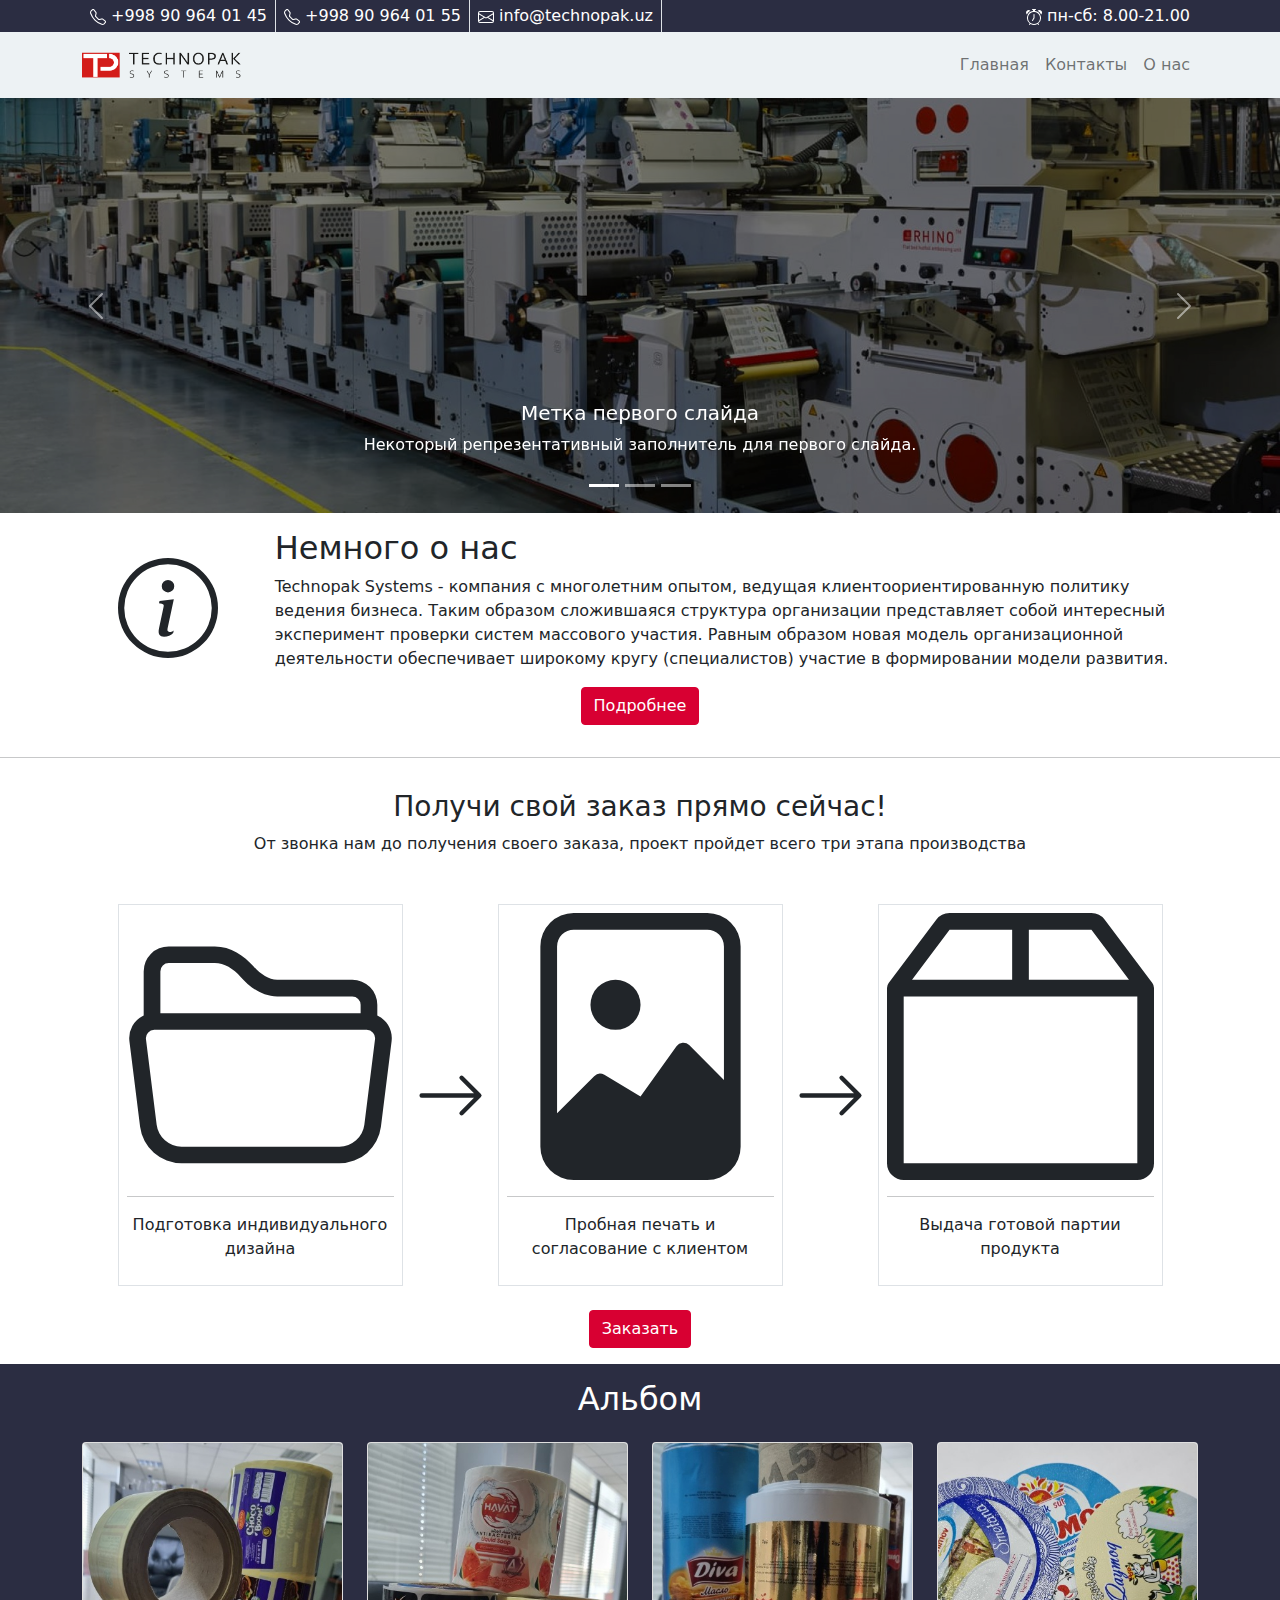
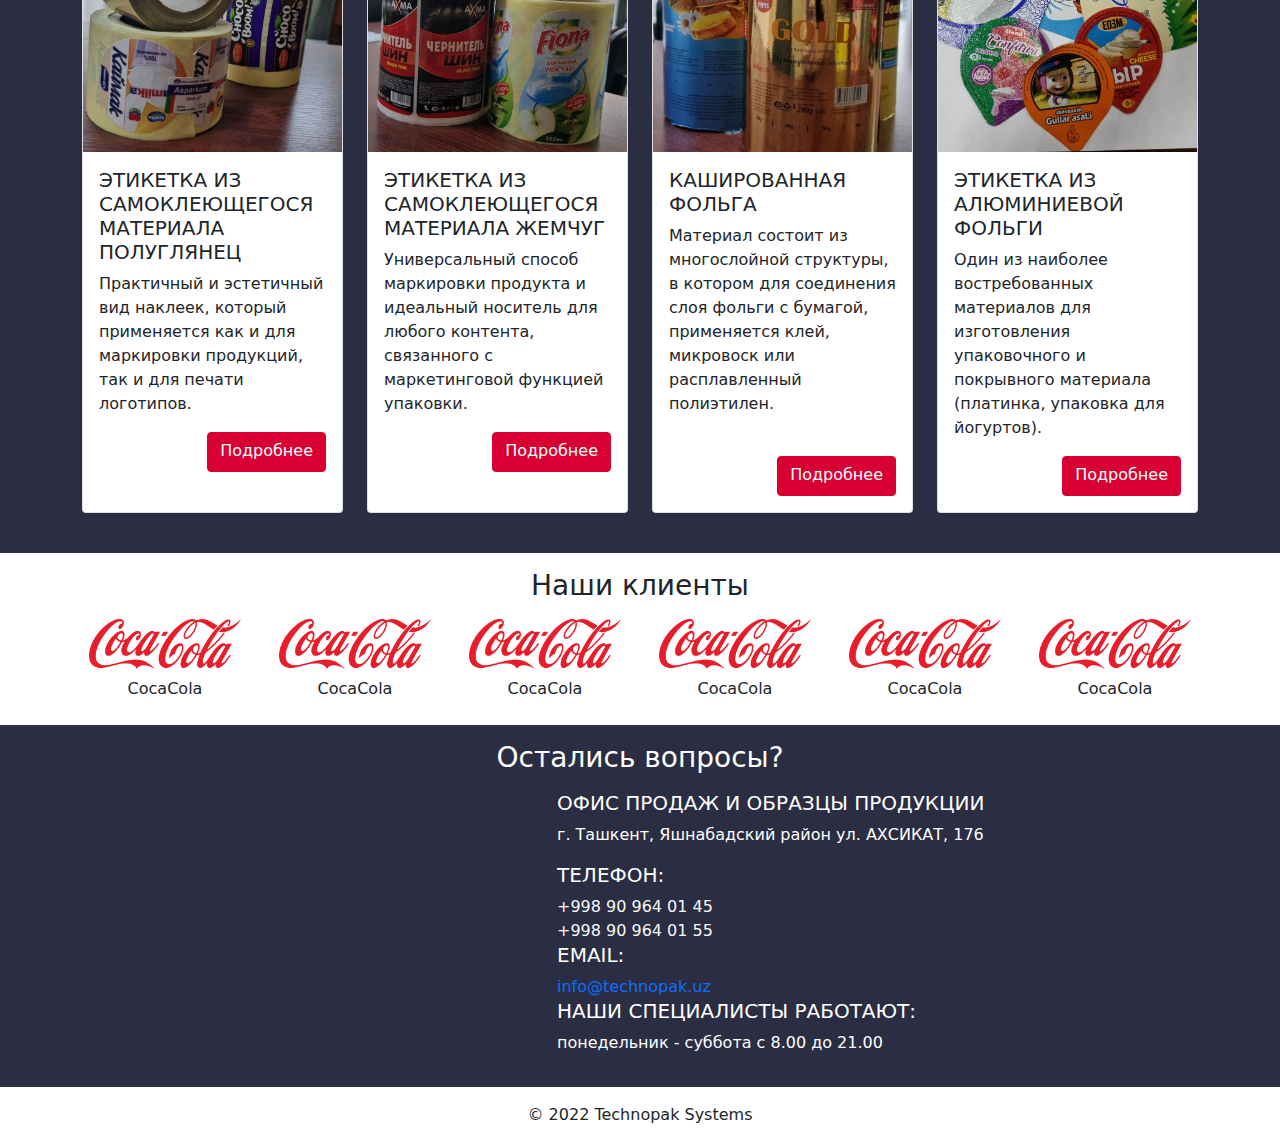
<file: index.html>
<!DOCTYPE html>
<html lang="ru">

<head>
    <meta charset="UTF-8">
    <meta http-equiv="X-UA-Compatible" content="IE=edge">
    <meta name="viewport" content="width=device-width, initial-scale=1.0">
    <link rel="stylesheet" type="text/css" href="bootstrap.css">
    <script src="https://cdn.jsdelivr.net/npm/bootstrap@5.1.3/dist/js/bootstrap.bundle.min.js"
        integrity="sha384-ka7Sk0Gln4gmtz2MlQnikT1wXgYsOg+OMhuP+IlRH9sENBO0LRn5q+8nbTov4+1p" crossorigin="anonymous"
        defer></script>
    <!--<link rel="stylesheet" type="text/css"  href="..\bootstrap-5.0.2\dist\css\bootstrap.css">-->
    <link rel="stylesheet" type="text/css" href="custom.css">
    <title>Главная</title>
</head>

<body>
    <!--Pre-Nav-->
    <div class="pre-nav bg-color10">
        <div class="container">
            <div class="d-flex text-center justify-content-between">
                <div class="d-flex">
                    <a href="tel:+998 90 964 01 45" class="text-white">
                        <div class="py-1 px-2 pre-nav-link border-end">
                            <svg xmlns="http://www.w3.org/2000/svg" width="16" height="16" fill="currentColor"
                                class="bi bi-telephone" viewBox="0 0 16 16">
                                <path
                                    d="M3.654 1.328a.678.678 0 0 0-1.015-.063L1.605 2.3c-.483.484-.661 1.169-.45 1.77a17.568 17.568 0 0 0 4.168 6.608 17.569 17.569 0 0 0 6.608 4.168c.601.211 1.286.033 1.77-.45l1.034-1.034a.678.678 0 0 0-.063-1.015l-2.307-1.794a.678.678 0 0 0-.58-.122l-2.19.547a1.745 1.745 0 0 1-1.657-.459L5.482 8.062a1.745 1.745 0 0 1-.46-1.657l.548-2.19a.678.678 0 0 0-.122-.58L3.654 1.328zM1.884.511a1.745 1.745 0 0 1 2.612.163L6.29 2.98c.329.423.445.974.315 1.494l-.547 2.19a.678.678 0 0 0 .178.643l2.457 2.457a.678.678 0 0 0 .644.178l2.189-.547a1.745 1.745 0 0 1 1.494.315l2.306 1.794c.829.645.905 1.87.163 2.611l-1.034 1.034c-.74.74-1.846 1.065-2.877.702a18.634 18.634 0 0 1-7.01-4.42 18.634 18.634 0 0 1-4.42-7.009c-.362-1.03-.037-2.137.703-2.877L1.885.511z" />
                            </svg>
                            +998 90 964 01 45
                        </div>
                    </a>
                    <a href="tel:+998 90 964 01 55" class="text-white">
                        <div class="py-1 px-2 pre-nav-link border-end">
                            <svg xmlns="http://www.w3.org/2000/svg" width="16" height="16" fill="currentColor"
                                class="bi bi-telephone" viewBox="0 0 16 16">
                                <path
                                    d="M3.654 1.328a.678.678 0 0 0-1.015-.063L1.605 2.3c-.483.484-.661 1.169-.45 1.77a17.568 17.568 0 0 0 4.168 6.608 17.569 17.569 0 0 0 6.608 4.168c.601.211 1.286.033 1.77-.45l1.034-1.034a.678.678 0 0 0-.063-1.015l-2.307-1.794a.678.678 0 0 0-.58-.122l-2.19.547a1.745 1.745 0 0 1-1.657-.459L5.482 8.062a1.745 1.745 0 0 1-.46-1.657l.548-2.19a.678.678 0 0 0-.122-.58L3.654 1.328zM1.884.511a1.745 1.745 0 0 1 2.612.163L6.29 2.98c.329.423.445.974.315 1.494l-.547 2.19a.678.678 0 0 0 .178.643l2.457 2.457a.678.678 0 0 0 .644.178l2.189-.547a1.745 1.745 0 0 1 1.494.315l2.306 1.794c.829.645.905 1.87.163 2.611l-1.034 1.034c-.74.74-1.846 1.065-2.877.702a18.634 18.634 0 0 1-7.01-4.42 18.634 18.634 0 0 1-4.42-7.009c-.362-1.03-.037-2.137.703-2.877L1.885.511z" />
                            </svg>
                            +998 90 964 01 55
                        </div>
                    </a>
                    <a href="mailto:info@technopak.uz" class="text-white">
                        <div class="py-1 px-2 pre-nav-link border-end">
                            <svg xmlns="http://www.w3.org/2000/svg" width="16" height="16" fill="currentColor"
                                class="bi bi-envelope" viewBox="0 0 16 16">
                                <path
                                    d="M0 4a2 2 0 0 1 2-2h12a2 2 0 0 1 2 2v8a2 2 0 0 1-2 2H2a2 2 0 0 1-2-2V4Zm2-1a1 1 0 0 0-1 1v.217l7 4.2 7-4.2V4a1 1 0 0 0-1-1H2Zm13 2.383-4.708 2.825L15 11.105V5.383Zm-.034 6.876-5.64-3.471L8 9.583l-1.326-.795-5.64 3.47A1 1 0 0 0 2 13h12a1 1 0 0 0 .966-.741ZM1 11.105l4.708-2.897L1 5.383v5.722Z" />
                            </svg>
                            info@technopak.uz
                        </div>
                    </a>
                </div>
                <div class="py-1 px-2 working-hours text-white">
                    <svg xmlns="http://www.w3.org/2000/svg" width="16" height="16" fill="currentColor"
                        class="bi bi-alarm" viewBox="0 0 16 16">
                        <path
                            d="M8.5 5.5a.5.5 0 0 0-1 0v3.362l-1.429 2.38a.5.5 0 1 0 .858.515l1.5-2.5A.5.5 0 0 0 8.5 9V5.5z" />
                        <path
                            d="M6.5 0a.5.5 0 0 0 0 1H7v1.07a7.001 7.001 0 0 0-3.273 12.474l-.602.602a.5.5 0 0 0 .707.708l.746-.746A6.97 6.97 0 0 0 8 16a6.97 6.97 0 0 0 3.422-.892l.746.746a.5.5 0 0 0 .707-.708l-.601-.602A7.001 7.001 0 0 0 9 2.07V1h.5a.5.5 0 0 0 0-1h-3zm1.038 3.018a6.093 6.093 0 0 1 .924 0 6 6 0 1 1-.924 0zM0 3.5c0 .753.333 1.429.86 1.887A8.035 8.035 0 0 1 4.387 1.86 2.5 2.5 0 0 0 0 3.5zM13.5 1c-.753 0-1.429.333-1.887.86a8.035 8.035 0 0 1 3.527 3.527A2.5 2.5 0 0 0 13.5 1z" />
                    </svg>
                    пн-сб: 8.00-21.00
                </div>
            </div>
        </div>
    </div>
    <!--Navbar-->
    <nav class="navbar navbar-expand-lg navbar-light bg-color12" aria-label="Eighth navbar example">
        <div class="container">
            <a href="index.html">
                <img src="img\logo.png" style="height:50px" alt="">
            </a>
            <button class="navbar-toggler" type="button" data-bs-toggle="collapse" data-bs-target="#navbarsExample07"
                aria-controls="navbarsExample07" aria-expanded="false" aria-label="Переключить навигацию">
                <span class="navbar-toggler-icon"></span>
            </button>

            <div class="collapse navbar-collapse" id="navbarsExample07">
                <ul class="navbar-nav ms-auto mb-2 mb-lg-0">
                    <li class="nav-item">
                        <a class="nav-link" aria-current="page" href="#">Главная</a>
                    </li>
                    <li class="nav-item">
                        <a class="nav-link" href="contacts.html">Контакты</a>
                    </li>
                    <li class="nav-item">
                        <a class="nav-link" href="about.html">О нас</a>
                    </li>
                </ul>
            </div>
        </div>
    </nav>
    <!--Carousel-->
    <div id="carouselExampleCaptions" class="carousel slide" data-bs-ride="carousel">
        <div class="carousel-indicators">
            <button type="button" data-bs-target="#carouselExampleCaptions" data-bs-slide-to="0" class="active"
                aria-current="true" aria-label="Slide 1"></button>
            <button type="button" data-bs-target="#carouselExampleCaptions" data-bs-slide-to="1"
                aria-label="Slide 2"></button>
            <button type="button" data-bs-target="#carouselExampleCaptions" data-bs-slide-to="2"
                aria-label="Slide 3"></button>
        </div>
        <div class="carousel-inner">
            <div class="carousel-item active">
                <img src="img\img-car1.jpg" class="d-block w-100" style="">
                <div class="carousel-caption d-none d-md-block">
                    <h5>Метка первого слайда</h5>
                    <p>Некоторый репрезентативный заполнитель для первого слайда.</p>
                </div>
            </div>
            <div class="carousel-item">
                <img src="img\img-car2.jpg" class="d-block w-100" alt="...">
                <div class="carousel-caption d-none d-md-block">
                    <h5>Метка второго слайда</h5>
                    <p>Некоторый репрезентативный заполнитель для второго слайда.</p>
                </div>
            </div>

        </div>
        <button class="carousel-control-prev" type="button" data-bs-target="#carouselExampleCaptions"
            data-bs-slide="prev">
            <span class="carousel-control-prev-icon" aria-hidden="true"></span>
            <span class="visually-hidden">Предыдущий</span>
        </button>
        <button class="carousel-control-next" type="button" data-bs-target="#carouselExampleCaptions"
            data-bs-slide="next">
            <span class="carousel-control-next-icon" aria-hidden="true"></span>
            <span class="visually-hidden">Следующий</span>
        </button>
    </div>
    <!--About-->
    <div class="container p-3">
        <div class="row justify-content-center">
            <div class="col-md-2 align-self-center text-center">
                <svg xmlns="http://www.w3.org/2000/svg" width="100" height="100" fill="currentColor"
                    class="bi bi-info-circle" viewBox="0 0 16 16">
                    <path d="M8 15A7 7 0 1 1 8 1a7 7 0 0 1 0 14zm0 1A8 8 0 1 0 8 0a8 8 0 0 0 0 16z" />
                    <path
                        d="m8.93 6.588-2.29.287-.082.38.45.083c.294.07.352.176.288.469l-.738 3.468c-.194.897.105 1.319.808 1.319.545 0 1.178-.252 1.465-.598l.088-.416c-.2.176-.492.246-.686.246-.275 0-.375-.193-.304-.533L8.93 6.588zM9 4.5a1 1 0 1 1-2 0 1 1 0 0 1 2 0z" />
                </svg>
            </div>
            <div class="col-md-10">
                <h2>Немного о нас</h2>
                <p>Technopak Systems - компания с многолетним опытом, ведущая клиентоориентированную политику ведения
                    бизнеса. Таким образом сложившаяся структура организации представляет собой интересный эксперимент
                    проверки систем массового участия. Равным образом новая модель организационной деятельности
                    обеспечивает широкому кругу (специалистов) участие в формировании модели развития.</p>

            </div>
            <div class="col-12 text-center">
                <button class="btn btn-color14">Подробнее</button>
            </div>
        </div>
    </div>
    <hr>
    <!---->
    <div class="container py-3">
        <div class="row justify-content-center">
            <div class="col-12 text-center mb-4">
                <h3>Получи свой заказ прямо сейчас!</h3>
                <p>От звонка нам до получения своего заказа, проект пройдет всего три этапа производства</p>
            </div>

            <div class="col-2 col-md-3 col-sm-4 my-2 text-center border p-2">
                <svg xmlns="http://www.w3.org/2000/svg" width="100%" fill="currentColor"
                    class="bi bi-folder2-open" viewBox="0 0 16 16">
                    <path
                        d="M1 3.5A1.5 1.5 0 0 1 2.5 2h2.764c.958 0 1.76.56 2.311 1.184C7.985 3.648 8.48 4 9 4h4.5A1.5 1.5 0 0 1 15 5.5v.64c.57.265.94.876.856 1.546l-.64 5.124A2.5 2.5 0 0 1 12.733 15H3.266a2.5 2.5 0 0 1-2.481-2.19l-.64-5.124A1.5 1.5 0 0 1 1 6.14V3.5zM2 6h12v-.5a.5.5 0 0 0-.5-.5H9c-.964 0-1.71-.629-2.174-1.154C6.374 3.334 5.82 3 5.264 3H2.5a.5.5 0 0 0-.5.5V6zm-.367 1a.5.5 0 0 0-.496.562l.64 5.124A1.5 1.5 0 0 0 3.266 14h9.468a1.5 1.5 0 0 0 1.489-1.314l.64-5.124A.5.5 0 0 0 14.367 7H1.633z" />
                </svg>
                <hr>
                <p>Подготовка индивидуального дизайна </p>
            </div>
            <div class="col-1 text-center align-self-center">
                <svg xmlns="http://www.w3.org/2000/svg" width="100%" fill="currentColor"
                    class="bi bi-arrow-right" viewBox="0 0 16 16">
                    <path fill-rule="evenodd"
                        d="M1 8a.5.5 0 0 1 .5-.5h11.793l-3.147-3.146a.5.5 0 0 1 .708-.708l4 4a.5.5 0 0 1 0 .708l-4 4a.5.5 0 0 1-.708-.708L13.293 8.5H1.5A.5.5 0 0 1 1 8z" />
                </svg>
            </div>
            <div class="col-2 col-md-3 col-sm-4 my-2 text-center border p-2">
                <svg xmlns="http://www.w3.org/2000/svg" width="100%" fill="currentColor"
                    class="bi bi-file-image" viewBox="0 0 16 16">
                    <path d="M8.002 5.5a1.5 1.5 0 1 1-3 0 1.5 1.5 0 0 1 3 0z" />
                    <path
                        d="M12 0H4a2 2 0 0 0-2 2v12a2 2 0 0 0 2 2h8a2 2 0 0 0 2-2V2a2 2 0 0 0-2-2zM3 2a1 1 0 0 1 1-1h8a1 1 0 0 1 1 1v8l-2.083-2.083a.5.5 0 0 0-.76.063L8 11 5.835 9.7a.5.5 0 0 0-.611.076L3 12V2z" />
                </svg>
                <hr>
                <p>Пробная печать и согласование с клиентом</p>
            </div>
            <div class="col-1 text-center align-self-center">
                <svg xmlns="http://www.w3.org/2000/svg" width="100%" fill="currentColor"
                    class="bi bi-arrow-right" viewBox="0 0 16 16">
                    <path fill-rule="evenodd"
                        d="M1 8a.5.5 0 0 1 .5-.5h11.793l-3.147-3.146a.5.5 0 0 1 .708-.708l4 4a.5.5 0 0 1 0 .708l-4 4a.5.5 0 0 1-.708-.708L13.293 8.5H1.5A.5.5 0 0 1 1 8z" />
                </svg>
            </div>
            <div class="col-2 col-md-3 col-sm-4 my-2 text-center border p-2">
                <svg xmlns="http://www.w3.org/2000/svg" width="100%" fill="currentColor" class="bi bi-box2"
                    viewBox="0 0 16 16">
                    <path
                        d="M2.95.4a1 1 0 0 1 .8-.4h8.5a1 1 0 0 1 .8.4l2.85 3.8a.5.5 0 0 1 .1.3V15a1 1 0 0 1-1 1H1a1 1 0 0 1-1-1V4.5a.5.5 0 0 1 .1-.3L2.95.4ZM7.5 1H3.75L1.5 4h6V1Zm1 0v3h6l-2.25-3H8.5ZM15 5H1v10h14V5Z" />
                </svg>
                <hr>
                <p>Выдача готовой партии продукта</p>
            </div>
            <div class="col-12 text-center">
                <a href="tel:+998 90 964 01 45" class="btn btn-color14 mt-3">Заказать</a>
            </div>


        </div>
    </div>

    <!--Album-->
    <div class="album bg-color10">
        <div class="container py-3">
            <h2 class="text-center text-white mb-3">Альбом</h2>
            <div class="row my-3">
                <div class="col-lg-3 col-md-6 col-sm-12 my-2">
                    <div class="card h-100">
                        <img src="img\products\p1.jpg" class="card-img-top" alt="">
                        <div class="card-body">
                            <h5 class="card-title">ЭТИКЕТКА ИЗ САМОКЛЕЮЩЕГОСЯ МАТЕРИАЛА ПОЛУГЛЯНЕЦ</h5>
                            <p class="card-text">Практичный и эстетичный вид наклеек, который применяется как и для
                                маркировки продукций, так и для печати логотипов.</p>
                            <div class="container p-0" style="height:40px">
                                <a href="#" class="btn btn-color14 float-end h-100">Подробнее</a>

                            </div>
                        </div>
                    </div>
                </div>
                <div class="col-lg-3 col-md-6 col-sm-12 my-2">
                    <div class="card h-100">
                        <img src="img\products\p2.jpg" class="card-img-top" alt="">
                        <div class="card-body">
                            <h5 class="card-title">ЭТИКЕТКА ИЗ САМОКЛЕЮЩЕГОСЯ МАТЕРИАЛА ЖЕМЧУГ</h5>
                            <p class="card-text">Универсальный способ маркировки продукта и идеальный носитель для
                                любого
                                контента, связанного с маркетинговой функцией упаковки.</p>
                            <div class="container p-0" style="height:40px">
                                <a href="#" class="btn btn-color14 float-end h-100">Подробнее</a>

                            </div>
                        </div>
                    </div>
                </div>
                <div class="col-lg-3 col-md-6 col-sm-12 my-2">
                    <div class="card h-100">
                        <img src="img\products\p3.jpg" class="card-img-top" alt="">

                        <div class="card-body h-100 d-flex flex-column justify-content-between">
                            <div class="opis">
                                <h5 class="card-title">КАШИРОВАННАЯ ФОЛЬГА</h5>
                                <p class="card-text flex-fill">Материал состоит из многослойной
                                    структуры, в котором для соединения слоя фольги с бумагой, применяется клей,
                                    микровоск
                                    или
                                    расплавленный полиэтилен.</p>

                            </div>
                            <div class="container p-0" style="height:40px">
                                <a href="#" class="btn btn-color14 float-end h-100">Подробнее</a>

                            </div>

                        </div>
                    </div>
                </div>
                <div class="col-lg-3 col-md-6 col-sm-12 my-2">
                    <div class="card h-100">
                        <img src="img\products\p4.jpg" class="card-img-top" alt="">
                        <div class="card-body">
                            <h5 class="card-title">ЭТИКЕТКА ИЗ АЛЮМИНИЕВОЙ ФОЛЬГИ</h5>
                            <p class="card-text">Один из наиболее востребованных материалов для изготовления
                                упаковочного и
                                покрывного материала (платинка, упаковка для йогуртов).</p>
                            <div class="container p-0" style="height:40px">
                                <a href="#" class="btn btn-color14 float-end h-100">Подробнее</a>

                            </div>
                        </div>
                    </div>
                </div>
            </div>
        </div>
    </div>
    <!--Clients-->
    <div class="container py-3">
        <h3 class="text-center mb-3">Наши клиенты</h3>
        <div class="row text-center">
            <div class="col">
                <img src="img/logos/coca-cola.png" style="height:50px" alt="">
                <p class="m-2">CocaCola</p>
            </div>
            <div class="col">
                <img src="img/logos/coca-cola.png" style="height:50px" alt="">
                <p class="m-2">CocaCola</p>
            </div>
            <div class="col">
                <img src="img/logos/coca-cola.png" style="height:50px" alt="">
                <p class="m-2">CocaCola</p>
            </div>
            <div class="col">
                <img src="img/logos/coca-cola.png" style="height:50px" alt="">
                <p class="m-2">CocaCola</p>
            </div>
            <div class="col">
                <img src="img/logos/coca-cola.png" style="height:50px" alt="">
                <p class="m-2">CocaCola</p>
            </div>
            <div class="col">
                <img src="img/logos/coca-cola.png" style="height:50px" alt="">
                <p class="m-2">CocaCola</p>
            </div>

        </div>
    </div>
    <!--Contscts-->
    <div class="contacts bg-color10">
        <div class="container py-3 text-white">
            <h3 class="text-center mb-3">Остались вопросы?</h3>
            <div class="row">
                <div class="col-5">
                    <iframe
                        src="https://www.google.com/maps/embed?pb=!1m18!1m12!1m3!1d2119.8584309046305!2d69.31272646624754!3d41.28857256117475!2m3!1f0!2f0!3f0!3m2!1i1024!2i768!4f13.1!3m3!1m2!1s0x38aef569ec30b2d1%3A0xab35fbdd171158d9!2sTechnopak%20systems!5e0!3m2!1sru!2sru!4v1649804407034!5m2!1sru!2sru"
                        class="w-100 h-100" style="border:0;" allowfullscreen="" loading="lazy"
                        referrerpolicy="no-referrer-when-downgrade"></iframe>
                </div>
                <div class="col-7">
                    <h5>ОФИС ПРОДАЖ И ОБРАЗЦЫ ПРОДУКЦИИ</h5>
                    <p>г. Ташкент, Яшнабадский район ул. АХСИКАТ, 176</p>
                    <h5>ТЕЛЕФОН:</h5>
                    <a href="tel:+998 90 964 01 45" class="text-light">+998 90 964 01
                        45</a><br>
                    <a href="tel:+998 90 964 01 55" class="text-light">+998 90 964 01
                        55</a>
                    <h5>EMAIL:</h5>
                    <a href="info@technopak.uz">info@technopak.uz</a>
                    <h5>НАШИ СПЕЦИАЛИСТЫ РАБОТАЮТ:</h5>
                    <p>понедельник - суббота с 8.00 до 21.00</p>
                </div>

            </div>
        </div>
    </div>

    <!--Footer-->
    <footer class="text-center py-3">
        © 2022 Technopak Systems
    </footer>
</body>

</html>
</file>
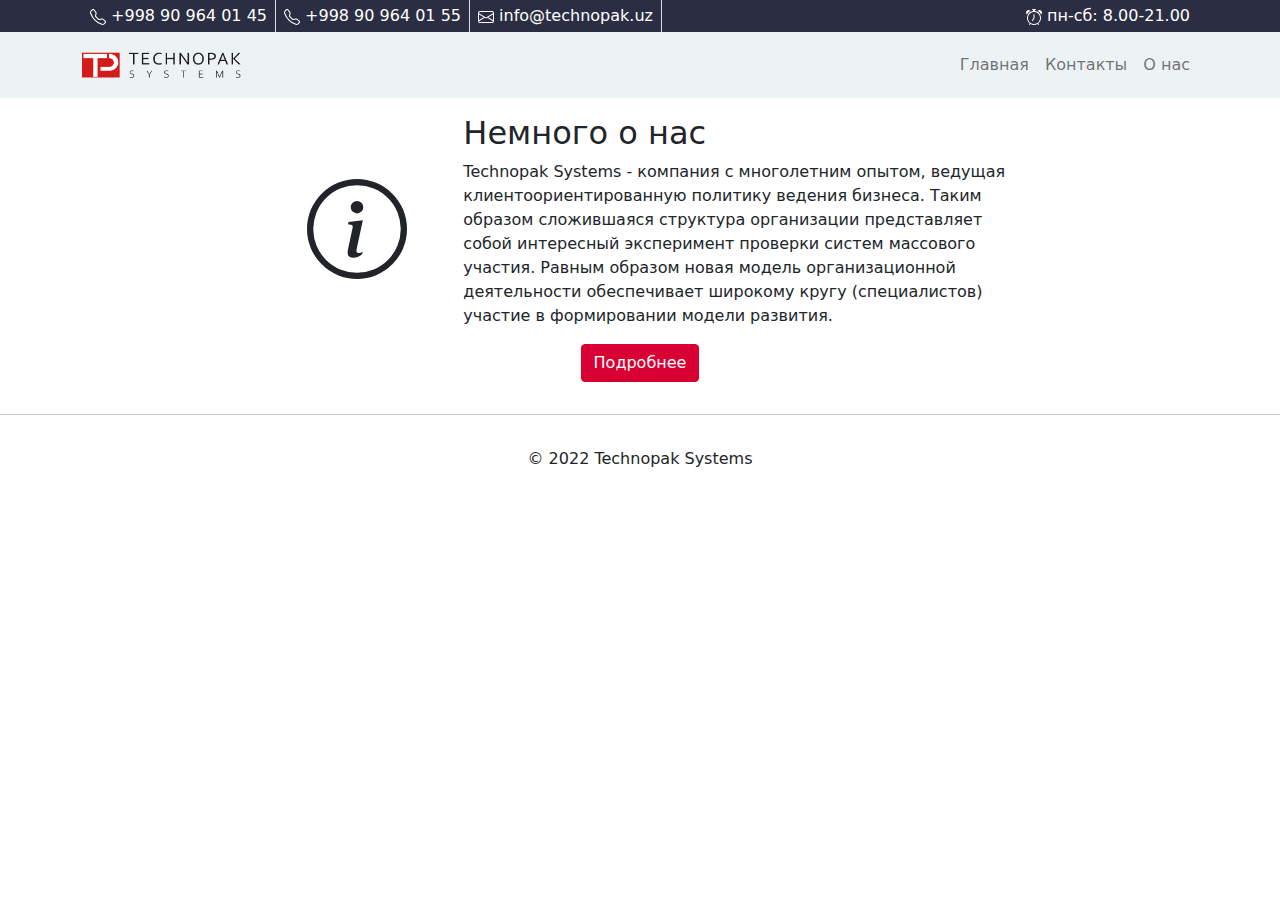
<file: about.html>
<!DOCTYPE html>
<html lang="ru">

<head>
    <meta charset="UTF-8">
    <meta http-equiv="X-UA-Compatible" content="IE=edge">
    <meta name="viewport" content="width=device-width, initial-scale=1.0">
    <link rel="stylesheet" type="text/css" href="bootstrap.css">
    <script src="https://cdn.jsdelivr.net/npm/bootstrap@5.1.3/dist/js/bootstrap.bundle.min.js"
        integrity="sha384-ka7Sk0Gln4gmtz2MlQnikT1wXgYsOg+OMhuP+IlRH9sENBO0LRn5q+8nbTov4+1p" crossorigin="anonymous"
        defer></script>
    <!--<link rel="stylesheet" type="text/css"  href="..\bootstrap-5.0.2\dist\css\bootstrap.css">-->
    <link rel="stylesheet" type="text/css" href="custom.css">
    <title>Главная</title>
</head>

<body>
    <!--Pre-Nav-->
    <div class="pre-nav bg-color10">
        <div class="container">
            <div class="d-flex text-center justify-content-between">
                <div class="d-flex">
                    <a href="tel:+998 90 964 01 45" class="text-white">
                        <div class="py-1 px-2 pre-nav-link border-end">
                            <svg xmlns="http://www.w3.org/2000/svg" width="16" height="16" fill="currentColor"
                                class="bi bi-telephone" viewBox="0 0 16 16">
                                <path
                                    d="M3.654 1.328a.678.678 0 0 0-1.015-.063L1.605 2.3c-.483.484-.661 1.169-.45 1.77a17.568 17.568 0 0 0 4.168 6.608 17.569 17.569 0 0 0 6.608 4.168c.601.211 1.286.033 1.77-.45l1.034-1.034a.678.678 0 0 0-.063-1.015l-2.307-1.794a.678.678 0 0 0-.58-.122l-2.19.547a1.745 1.745 0 0 1-1.657-.459L5.482 8.062a1.745 1.745 0 0 1-.46-1.657l.548-2.19a.678.678 0 0 0-.122-.58L3.654 1.328zM1.884.511a1.745 1.745 0 0 1 2.612.163L6.29 2.98c.329.423.445.974.315 1.494l-.547 2.19a.678.678 0 0 0 .178.643l2.457 2.457a.678.678 0 0 0 .644.178l2.189-.547a1.745 1.745 0 0 1 1.494.315l2.306 1.794c.829.645.905 1.87.163 2.611l-1.034 1.034c-.74.74-1.846 1.065-2.877.702a18.634 18.634 0 0 1-7.01-4.42 18.634 18.634 0 0 1-4.42-7.009c-.362-1.03-.037-2.137.703-2.877L1.885.511z" />
                            </svg>
                            +998 90 964 01 45
                        </div>
                    </a>
                    <a href="tel:+998 90 964 01 55" class="text-white">
                        <div class="py-1 px-2 pre-nav-link border-end">
                            <svg xmlns="http://www.w3.org/2000/svg" width="16" height="16" fill="currentColor"
                                class="bi bi-telephone" viewBox="0 0 16 16">
                                <path
                                    d="M3.654 1.328a.678.678 0 0 0-1.015-.063L1.605 2.3c-.483.484-.661 1.169-.45 1.77a17.568 17.568 0 0 0 4.168 6.608 17.569 17.569 0 0 0 6.608 4.168c.601.211 1.286.033 1.77-.45l1.034-1.034a.678.678 0 0 0-.063-1.015l-2.307-1.794a.678.678 0 0 0-.58-.122l-2.19.547a1.745 1.745 0 0 1-1.657-.459L5.482 8.062a1.745 1.745 0 0 1-.46-1.657l.548-2.19a.678.678 0 0 0-.122-.58L3.654 1.328zM1.884.511a1.745 1.745 0 0 1 2.612.163L6.29 2.98c.329.423.445.974.315 1.494l-.547 2.19a.678.678 0 0 0 .178.643l2.457 2.457a.678.678 0 0 0 .644.178l2.189-.547a1.745 1.745 0 0 1 1.494.315l2.306 1.794c.829.645.905 1.87.163 2.611l-1.034 1.034c-.74.74-1.846 1.065-2.877.702a18.634 18.634 0 0 1-7.01-4.42 18.634 18.634 0 0 1-4.42-7.009c-.362-1.03-.037-2.137.703-2.877L1.885.511z" />
                            </svg>
                            +998 90 964 01 55
                        </div>
                    </a>
                    <a href="mailto:info@technopak.uz" class="text-white">
                        <div class="py-1 px-2 pre-nav-link border-end">
                            <svg xmlns="http://www.w3.org/2000/svg" width="16" height="16" fill="currentColor"
                                class="bi bi-envelope" viewBox="0 0 16 16">
                                <path
                                    d="M0 4a2 2 0 0 1 2-2h12a2 2 0 0 1 2 2v8a2 2 0 0 1-2 2H2a2 2 0 0 1-2-2V4Zm2-1a1 1 0 0 0-1 1v.217l7 4.2 7-4.2V4a1 1 0 0 0-1-1H2Zm13 2.383-4.708 2.825L15 11.105V5.383Zm-.034 6.876-5.64-3.471L8 9.583l-1.326-.795-5.64 3.47A1 1 0 0 0 2 13h12a1 1 0 0 0 .966-.741ZM1 11.105l4.708-2.897L1 5.383v5.722Z" />
                            </svg>
                            info@technopak.uz
                        </div>
                    </a>
                </div>
                <div class="py-1 px-2 working-hours text-white">
                    <svg xmlns="http://www.w3.org/2000/svg" width="16" height="16" fill="currentColor"
                        class="bi bi-alarm" viewBox="0 0 16 16">
                        <path
                            d="M8.5 5.5a.5.5 0 0 0-1 0v3.362l-1.429 2.38a.5.5 0 1 0 .858.515l1.5-2.5A.5.5 0 0 0 8.5 9V5.5z" />
                        <path
                            d="M6.5 0a.5.5 0 0 0 0 1H7v1.07a7.001 7.001 0 0 0-3.273 12.474l-.602.602a.5.5 0 0 0 .707.708l.746-.746A6.97 6.97 0 0 0 8 16a6.97 6.97 0 0 0 3.422-.892l.746.746a.5.5 0 0 0 .707-.708l-.601-.602A7.001 7.001 0 0 0 9 2.07V1h.5a.5.5 0 0 0 0-1h-3zm1.038 3.018a6.093 6.093 0 0 1 .924 0 6 6 0 1 1-.924 0zM0 3.5c0 .753.333 1.429.86 1.887A8.035 8.035 0 0 1 4.387 1.86 2.5 2.5 0 0 0 0 3.5zM13.5 1c-.753 0-1.429.333-1.887.86a8.035 8.035 0 0 1 3.527 3.527A2.5 2.5 0 0 0 13.5 1z" />
                    </svg>
                    пн-сб: 8.00-21.00
                </div>
            </div>
        </div>
    </div>
    <!--Navbar-->
    <nav class="navbar navbar-expand-lg navbar-light bg-color12" aria-label="Eighth navbar example">
        <div class="container">
          <a href="index.html">
              <img src="img\logo.png" style="height:50px" alt="">
          </a>
          <button class="navbar-toggler" type="button" data-bs-toggle="collapse" data-bs-target="#navbarsExample07" aria-controls="navbarsExample07" aria-expanded="false" aria-label="Переключить навигацию">
            <span class="navbar-toggler-icon"></span>
          </button>
    
          <div class="collapse navbar-collapse" id="navbarsExample07">
            <ul class="navbar-nav ms-auto mb-2 mb-lg-0">
              <li class="nav-item">
                <a class="nav-link" aria-current="page" href="#">Главная</a>
              </li>
              <li class="nav-item">
                <a class="nav-link" href="contacts.html">Контакты</a>
              </li>
              <li class="nav-item">
                <a class="nav-link" href="about.html">О нас</a>
              </li>
            </ul>
            </div>
        </div>
      </nav>

    <!--About-->
    <div class="container p-3">

        <div class="row justify-content-center">
            <div class="col-2 align-self-center text-center">

                <svg xmlns="http://www.w3.org/2000/svg" width="100" height="100" fill="currentColor"
                    class="bi bi-info-circle" viewBox="0 0 16 16">
                    <path d="M8 15A7 7 0 1 1 8 1a7 7 0 0 1 0 14zm0 1A8 8 0 1 0 8 0a8 8 0 0 0 0 16z" />
                    <path
                        d="m8.93 6.588-2.29.287-.082.38.45.083c.294.07.352.176.288.469l-.738 3.468c-.194.897.105 1.319.808 1.319.545 0 1.178-.252 1.465-.598l.088-.416c-.2.176-.492.246-.686.246-.275 0-.375-.193-.304-.533L8.93 6.588zM9 4.5a1 1 0 1 1-2 0 1 1 0 0 1 2 0z" />
                </svg>
            </div>
            <div class="col-6">
                <h2>Немного о нас</h2>
                <p>Technopak Systems - компания с многолетним опытом, ведущая клиентоориентированную политику ведения
                    бизнеса. Таким образом сложившаяся структура организации представляет собой интересный эксперимент
                    проверки систем массового участия. Равным образом новая модель организационной деятельности
                    обеспечивает широкому кругу (специалистов) участие в формировании модели развития.</p>

            </div>
            <div class="col-12 text-center">
                <button class="btn btn-color14">Подробнее</button>
            </div>
        </div>
    </div>
    <hr>


    <!--Footer-->
    <footer class="text-center py-3">
        © 2022 Technopak Systems
    </footer>
</body>

</html>
</file>
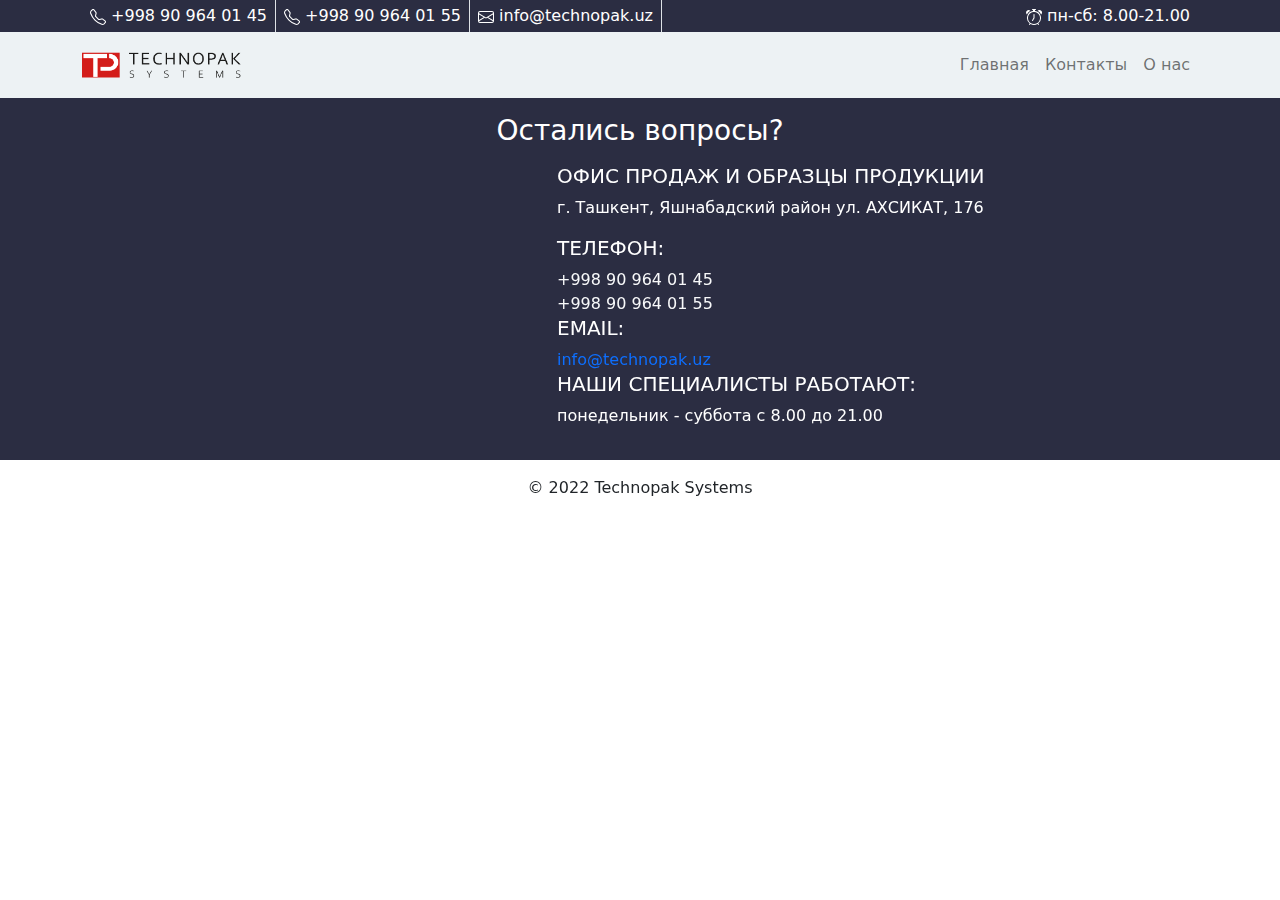
<file: contacts.html>
<!DOCTYPE html>
<html lang="ru">

<head>
    <meta charset="UTF-8">
    <meta http-equiv="X-UA-Compatible" content="IE=edge">
    <meta name="viewport" content="width=device-width, initial-scale=1.0">
    <link rel="stylesheet" type="text/css" href="bootstrap.css">
    <script src="https://cdn.jsdelivr.net/npm/bootstrap@5.1.3/dist/js/bootstrap.bundle.min.js"
        integrity="sha384-ka7Sk0Gln4gmtz2MlQnikT1wXgYsOg+OMhuP+IlRH9sENBO0LRn5q+8nbTov4+1p" crossorigin="anonymous"
        defer></script>
    <!--<link rel="stylesheet" type="text/css"  href="..\bootstrap-5.0.2\dist\css\bootstrap.css">-->
    <link rel="stylesheet" type="text/css" href="custom.css">
    <title>Главная</title>
</head>

<body>
    <!--Pre-Nav-->
    <div class="pre-nav bg-color10">
        <div class="container">
            <div class="d-flex text-center justify-content-between">
                <div class="d-flex">
                    <a href="tel:+998 90 964 01 45" class="text-white">
                        <div class="py-1 px-2 pre-nav-link border-end">
                            <svg xmlns="http://www.w3.org/2000/svg" width="16" height="16" fill="currentColor"
                                class="bi bi-telephone" viewBox="0 0 16 16">
                                <path
                                    d="M3.654 1.328a.678.678 0 0 0-1.015-.063L1.605 2.3c-.483.484-.661 1.169-.45 1.77a17.568 17.568 0 0 0 4.168 6.608 17.569 17.569 0 0 0 6.608 4.168c.601.211 1.286.033 1.77-.45l1.034-1.034a.678.678 0 0 0-.063-1.015l-2.307-1.794a.678.678 0 0 0-.58-.122l-2.19.547a1.745 1.745 0 0 1-1.657-.459L5.482 8.062a1.745 1.745 0 0 1-.46-1.657l.548-2.19a.678.678 0 0 0-.122-.58L3.654 1.328zM1.884.511a1.745 1.745 0 0 1 2.612.163L6.29 2.98c.329.423.445.974.315 1.494l-.547 2.19a.678.678 0 0 0 .178.643l2.457 2.457a.678.678 0 0 0 .644.178l2.189-.547a1.745 1.745 0 0 1 1.494.315l2.306 1.794c.829.645.905 1.87.163 2.611l-1.034 1.034c-.74.74-1.846 1.065-2.877.702a18.634 18.634 0 0 1-7.01-4.42 18.634 18.634 0 0 1-4.42-7.009c-.362-1.03-.037-2.137.703-2.877L1.885.511z" />
                            </svg>
                            +998 90 964 01 45
                        </div>
                    </a>
                    <a href="tel:+998 90 964 01 55" class="text-white">
                        <div class="py-1 px-2 pre-nav-link border-end">
                            <svg xmlns="http://www.w3.org/2000/svg" width="16" height="16" fill="currentColor"
                                class="bi bi-telephone" viewBox="0 0 16 16">
                                <path
                                    d="M3.654 1.328a.678.678 0 0 0-1.015-.063L1.605 2.3c-.483.484-.661 1.169-.45 1.77a17.568 17.568 0 0 0 4.168 6.608 17.569 17.569 0 0 0 6.608 4.168c.601.211 1.286.033 1.77-.45l1.034-1.034a.678.678 0 0 0-.063-1.015l-2.307-1.794a.678.678 0 0 0-.58-.122l-2.19.547a1.745 1.745 0 0 1-1.657-.459L5.482 8.062a1.745 1.745 0 0 1-.46-1.657l.548-2.19a.678.678 0 0 0-.122-.58L3.654 1.328zM1.884.511a1.745 1.745 0 0 1 2.612.163L6.29 2.98c.329.423.445.974.315 1.494l-.547 2.19a.678.678 0 0 0 .178.643l2.457 2.457a.678.678 0 0 0 .644.178l2.189-.547a1.745 1.745 0 0 1 1.494.315l2.306 1.794c.829.645.905 1.87.163 2.611l-1.034 1.034c-.74.74-1.846 1.065-2.877.702a18.634 18.634 0 0 1-7.01-4.42 18.634 18.634 0 0 1-4.42-7.009c-.362-1.03-.037-2.137.703-2.877L1.885.511z" />
                            </svg>
                            +998 90 964 01 55
                        </div>
                    </a>
                    <a href="mailto:info@technopak.uz" class="text-white">
                        <div class="py-1 px-2 pre-nav-link border-end">
                            <svg xmlns="http://www.w3.org/2000/svg" width="16" height="16" fill="currentColor"
                                class="bi bi-envelope" viewBox="0 0 16 16">
                                <path
                                    d="M0 4a2 2 0 0 1 2-2h12a2 2 0 0 1 2 2v8a2 2 0 0 1-2 2H2a2 2 0 0 1-2-2V4Zm2-1a1 1 0 0 0-1 1v.217l7 4.2 7-4.2V4a1 1 0 0 0-1-1H2Zm13 2.383-4.708 2.825L15 11.105V5.383Zm-.034 6.876-5.64-3.471L8 9.583l-1.326-.795-5.64 3.47A1 1 0 0 0 2 13h12a1 1 0 0 0 .966-.741ZM1 11.105l4.708-2.897L1 5.383v5.722Z" />
                            </svg>
                            info@technopak.uz
                        </div>
                    </a>
                </div>
                <div class="py-1 px-2 working-hours text-white">
                    <svg xmlns="http://www.w3.org/2000/svg" width="16" height="16" fill="currentColor"
                        class="bi bi-alarm" viewBox="0 0 16 16">
                        <path
                            d="M8.5 5.5a.5.5 0 0 0-1 0v3.362l-1.429 2.38a.5.5 0 1 0 .858.515l1.5-2.5A.5.5 0 0 0 8.5 9V5.5z" />
                        <path
                            d="M6.5 0a.5.5 0 0 0 0 1H7v1.07a7.001 7.001 0 0 0-3.273 12.474l-.602.602a.5.5 0 0 0 .707.708l.746-.746A6.97 6.97 0 0 0 8 16a6.97 6.97 0 0 0 3.422-.892l.746.746a.5.5 0 0 0 .707-.708l-.601-.602A7.001 7.001 0 0 0 9 2.07V1h.5a.5.5 0 0 0 0-1h-3zm1.038 3.018a6.093 6.093 0 0 1 .924 0 6 6 0 1 1-.924 0zM0 3.5c0 .753.333 1.429.86 1.887A8.035 8.035 0 0 1 4.387 1.86 2.5 2.5 0 0 0 0 3.5zM13.5 1c-.753 0-1.429.333-1.887.86a8.035 8.035 0 0 1 3.527 3.527A2.5 2.5 0 0 0 13.5 1z" />
                    </svg>
                    пн-сб: 8.00-21.00
                </div>
            </div>
        </div>
    </div>
    <!--Navbar-->
    <nav class="navbar navbar-expand-lg navbar-light bg-color12" aria-label="Eighth navbar example">
        <div class="container">
          <a href="index.html">
              <img src="img\logo.png" style="height:50px" alt="">
          </a>
          <button class="navbar-toggler" type="button" data-bs-toggle="collapse" data-bs-target="#navbarsExample07" aria-controls="navbarsExample07" aria-expanded="false" aria-label="Переключить навигацию">
            <span class="navbar-toggler-icon"></span>
          </button>
    
          <div class="collapse navbar-collapse" id="navbarsExample07">
            <ul class="navbar-nav ms-auto mb-2 mb-lg-0">
              <li class="nav-item">
                <a class="nav-link" aria-current="page" href="#">Главная</a>
              </li>
              <li class="nav-item">
                <a class="nav-link" href="contacts.html">Контакты</a>
              </li>
              <li class="nav-item">
                <a class="nav-link" href="about.html">О нас</a>
              </li>
            </ul>
            </div>
        </div>
      </nav>

    <!--Contscts-->
    <div class="contacts bg-color10">
        <div class="container py-3 text-white">
            <h3 class="text-center mb-3">Остались вопросы?</h3>
            <div class="row">
                <div class="col-5">
                    <iframe
                        src="https://www.google.com/maps/embed?pb=!1m18!1m12!1m3!1d2119.8584309046305!2d69.31272646624754!3d41.28857256117475!2m3!1f0!2f0!3f0!3m2!1i1024!2i768!4f13.1!3m3!1m2!1s0x38aef569ec30b2d1%3A0xab35fbdd171158d9!2sTechnopak%20systems!5e0!3m2!1sru!2sru!4v1649804407034!5m2!1sru!2sru"
                        class="w-100 h-100" style="border:0;" allowfullscreen="" loading="lazy"
                        referrerpolicy="no-referrer-when-downgrade"></iframe>
                </div>
                <div class="col-7">
                    <h5>ОФИС ПРОДАЖ И ОБРАЗЦЫ ПРОДУКЦИИ</h5>
                    <p>г. Ташкент, Яшнабадский район ул. АХСИКАТ, 176</p>
                    <h5>ТЕЛЕФОН:</h5>
                    <a href="tel:+998 90 964 01 45" class="text-light">+998 90 964 01
                        45</a><br>
                    <a href="tel:+998 90 964 01 55" class="text-light">+998 90 964 01
                        55</a>
                    <h5>EMAIL:</h5>
                    <a href="info@technopak.uz">info@technopak.uz</a>
                    <h5>НАШИ СПЕЦИАЛИСТЫ РАБОТАЮТ:</h5>
                    <p>понедельник - суббота с 8.00 до 21.00</p>
                </div>

            </div>
        </div>
    </div>

    <!--Footer-->
    <footer class="text-center py-3">
        © 2022 Technopak Systems
    </footer>
</body>

</html>
</file>
<file: custom.css>
.navbar {
  position: sticky;
  top: 0;
  z-index: 99;
}

.carousel-inner>.carousel-item>img {
  filter: brightness(50%);
}

a {
  text-decoration: none
}

.pre-nav-link:hover {
  background-color: #edf2f4;
  color: black;
}

.pre-nav-link {
  font-size: 16px;
}

.working-hours {
  font-size: 16px;
}
</file>
